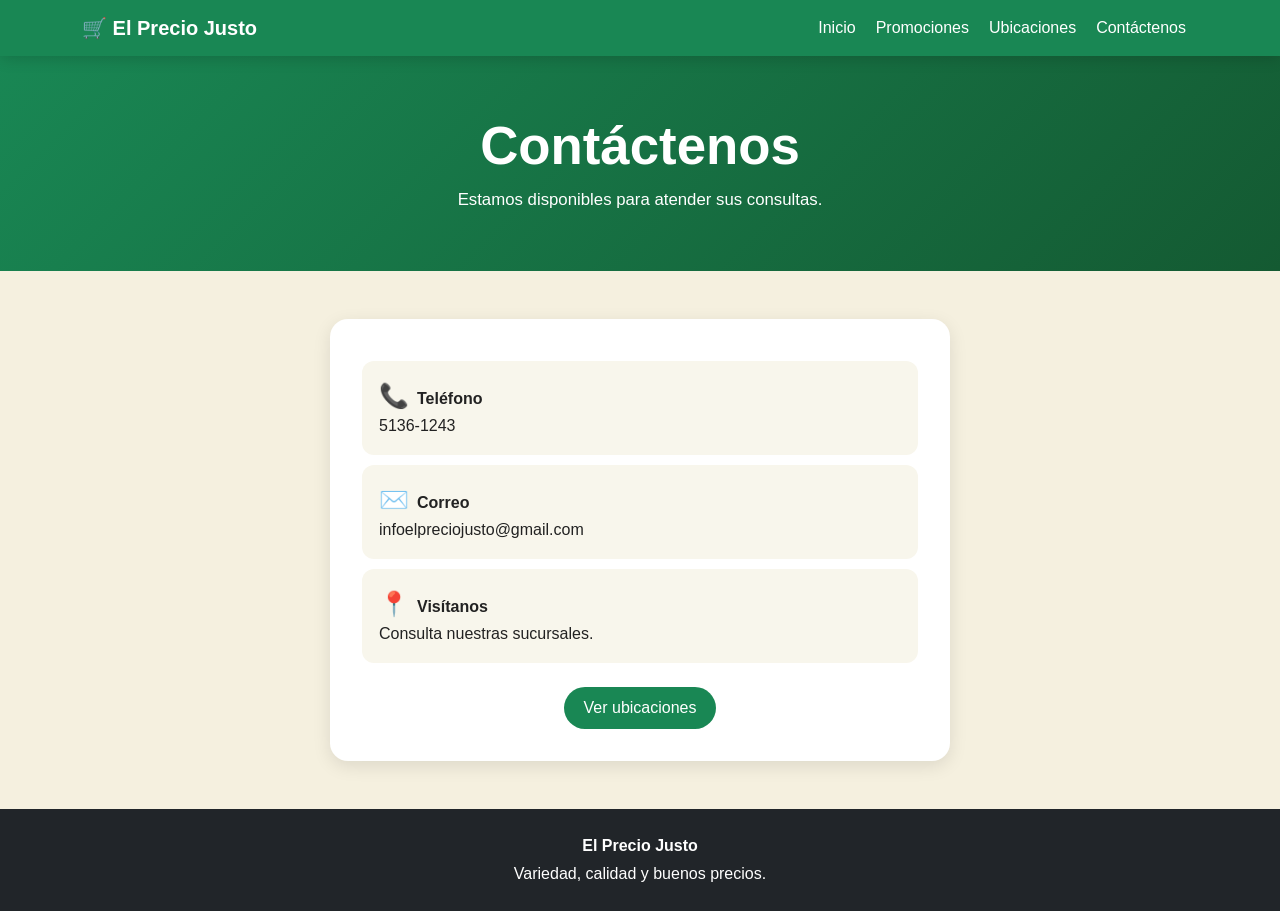
<file: contactenos.html>
<!doctype html>
<html lang="es">
<head>
  <meta charset="utf-8">
  <meta name="viewport" content="width=device-width, initial-scale=1">
  <link href="https://cdn.jsdelivr.net/npm/bootstrap@5.3.8/dist/css/bootstrap.min.css" rel="stylesheet">
  <link rel="stylesheet" href="style.css">
  <link rel="icon" type="image/svg+xml" href="data:image/svg+xml,%3Csvg xmlns='http://www.w3.org/2000/svg' viewBox='0 0 64 64'%3E%3Crect width='64' height='64' rx='14' fill='%23198754'/%3E%3Ctext x='32' y='43' text-anchor='middle' font-family='Arial' font-size='38' font-weight='700' fill='white'%3EE%3C/text%3E%3C/svg%3E">
<title>Contáctenos | El Precio Justo</title>
</head>
<body>
<nav class="navbar navbar-expand-lg navbar-dark sticky-top">
  <div class="container">
    <a class="navbar-brand" href="index.html">🛒 El Precio Justo</a>
    <button class="navbar-toggler" type="button" data-bs-toggle="collapse" data-bs-target="#navbarNav"
      aria-controls="navbarNav" aria-expanded="false" aria-label="Abrir menú">
      <span class="navbar-toggler-icon"></span>
    </button>
    <div class="collapse navbar-collapse" id="navbarNav">
      <ul class="navbar-nav ms-auto">
        <li class="nav-item"><a class="nav-link" href="index.html">Inicio</a></li>
        <li class="nav-item"><a class="nav-link" href="Promociones.html">Promociones</a></li>
        <li class="nav-item"><a class="nav-link" href="ubicaciones.html">Ubicaciones</a></li>
        <li class="nav-item"><a class="nav-link" href="contactenos.html">Contáctenos</a></li>
      </ul>
    </div>
  </div>
</nav>
<section class="page-hero"><div class="container"><h1>Contáctenos</h1>
<p>Estamos disponibles para atender sus consultas.</p></div></section>
<main class="container py-5"><div class="contact-card">
<div class="contact-item"><span class="contact-icon">📞</span><strong>Teléfono</strong><br>5136-1243</div>
<div class="contact-item"><span class="contact-icon">✉️</span><strong>Correo</strong><br>infoelpreciojusto@gmail.com</div>
<div class="contact-item"><span class="contact-icon">📍</span><strong>Visítanos</strong><br>Consulta nuestras sucursales.</div>
<div class="text-center mt-4"><a href="ubicaciones.html" class="btn btn-green">Ver ubicaciones</a></div>
</div></main>
<footer><p class="mb-1"><strong>El Precio Justo</strong></p><p class="mb-0">Variedad, calidad y buenos precios.</p></footer>
<script src="https://cdn.jsdelivr.net/npm/bootstrap@5.3.8/dist/js/bootstrap.bundle.min.js"></script>
</body>
</html>
</file>
<file: style.css>
:root{
  --green:#198754;
  --green-dark:#145a32;
  --cream:#f5f0df;
  --white:#fff;
  --text:#222;
  --muted:#6b6b6b;
}
*{box-sizing:border-box}
body{
  margin:0;
  background:var(--cream);
  color:var(--text);
  font-family:Arial,sans-serif;
}
.navbar{
  background:var(--green)!important;
  box-shadow:0 3px 14px rgba(0,0,0,.15);
}
.navbar-brand{font-weight:800}
.navbar .nav-link,.navbar .navbar-brand{
  color:#fff!important;
  border-radius:8px;
  transition:.25s;
  margin-right:4px;
}
.navbar .nav-link:hover,.navbar .navbar-brand:hover{background:var(--green-dark)}
.page-hero{
  background:linear-gradient(135deg,var(--green),var(--green-dark));
  color:#fff;
  text-align:center;
  padding:58px 20px;
}
.page-hero h1{font-weight:800;font-size:clamp(2rem,5vw,3.3rem);margin:0 0 10px}
.page-hero p{margin:0 auto;max-width:700px;font-size:1.05rem}
.section-title{text-align:center;font-weight:800;margin:42px 0 28px}
.product-card,.location-card,.contact-card{
  background:#fff;
  border:0;
  border-radius:18px;
  overflow:hidden;
  box-shadow:0 5px 18px rgba(0,0,0,.10);
  transition:transform .25s,box-shadow .25s;
  height:100%;
}
.product-card:hover,.location-card:hover,.contact-card:hover{
  transform:translateY(-6px);
  box-shadow:0 10px 26px rgba(0,0,0,.18);
}
.product-img{
  width:100%;
  height:250px;
  object-fit:cover;
  background:#fff;
  display:block;
}
.product-body{padding:18px;text-align:center}
.product-name{font-size:1.05rem;font-weight:700;min-height:50px;margin-bottom:8px}
.price{font-size:1.25rem;font-weight:800;color:var(--green-dark);margin-bottom:14px}
.btn-green{
  background:var(--green);
  color:#fff!important;
  border:0;
  border-radius:25px;
  padding:9px 20px;
  transition:.25s;
}
.btn-green:hover{background:var(--green-dark);transform:scale(1.04)}
.info-strip{
  margin-top:55px;
  padding:45px 20px;
  background:#fff;
}
.info-box{text-align:center;padding:18px}
.info-icon{font-size:2.3rem;margin-bottom:8px}
.location-img{
  width:100%;height:210px;object-fit:cover;display:block;
}
.location-body{padding:20px;text-align:center}
.location-body p{color:var(--muted)}
.contact-card{max-width:620px;margin:auto;padding:32px}
.contact-item{
  background:#f8f6ec;
  border-radius:12px;
  padding:17px;
  margin:10px 0;
}
.contact-icon{font-size:1.5rem;margin-right:8px}
footer{background:#212529;color:#fff;text-align:center;padding:25px 15px;margin-top:0}
@media(max-width:576px){
  .page-hero{padding:45px 15px}
  .product-img{height:220px}
}


.search-box{
  max-width:620px;
  margin:0 auto 32px;
}
.search-box input{
  border-radius:30px;
  padding:13px 20px;
  border:2px solid #ddd;
}
.category-filter{
  display:flex;
  flex-wrap:wrap;
  justify-content:center;
  gap:8px;
  margin-bottom:30px;
}
.filter-btn{
  border:0;
  border-radius:22px;
  padding:8px 16px;
  background:#fff;
  color:#145a32;
  font-weight:700;
  box-shadow:0 2px 8px rgba(0,0,0,.08);
  transition:.2s;
}
.filter-btn:hover,.filter-btn.active{
  background:#198754;
  color:#fff;
}
.offer-card{
  position:relative;
  background:#fff;
  border-radius:18px;
  overflow:hidden;
  box-shadow:0 5px 18px rgba(0,0,0,.10);
  transition:.25s;
  height:100%;
}
.offer-card:hover{
  transform:translateY(-6px);
  box-shadow:0 10px 26px rgba(0,0,0,.18);
}
.offer-badge{
  position:absolute;
  top:12px;
  left:12px;
  background:#dc3545;
  color:#fff;
  font-weight:800;
  padding:6px 12px;
  border-radius:20px;
  z-index:2;
}
.old-price{text-decoration:line-through;color:#888;margin-right:8px}
.new-price{font-size:1.3rem;font-weight:800;color:#145a32}
.empty-message{text-align:center;padding:35px;display:none}
</file>
